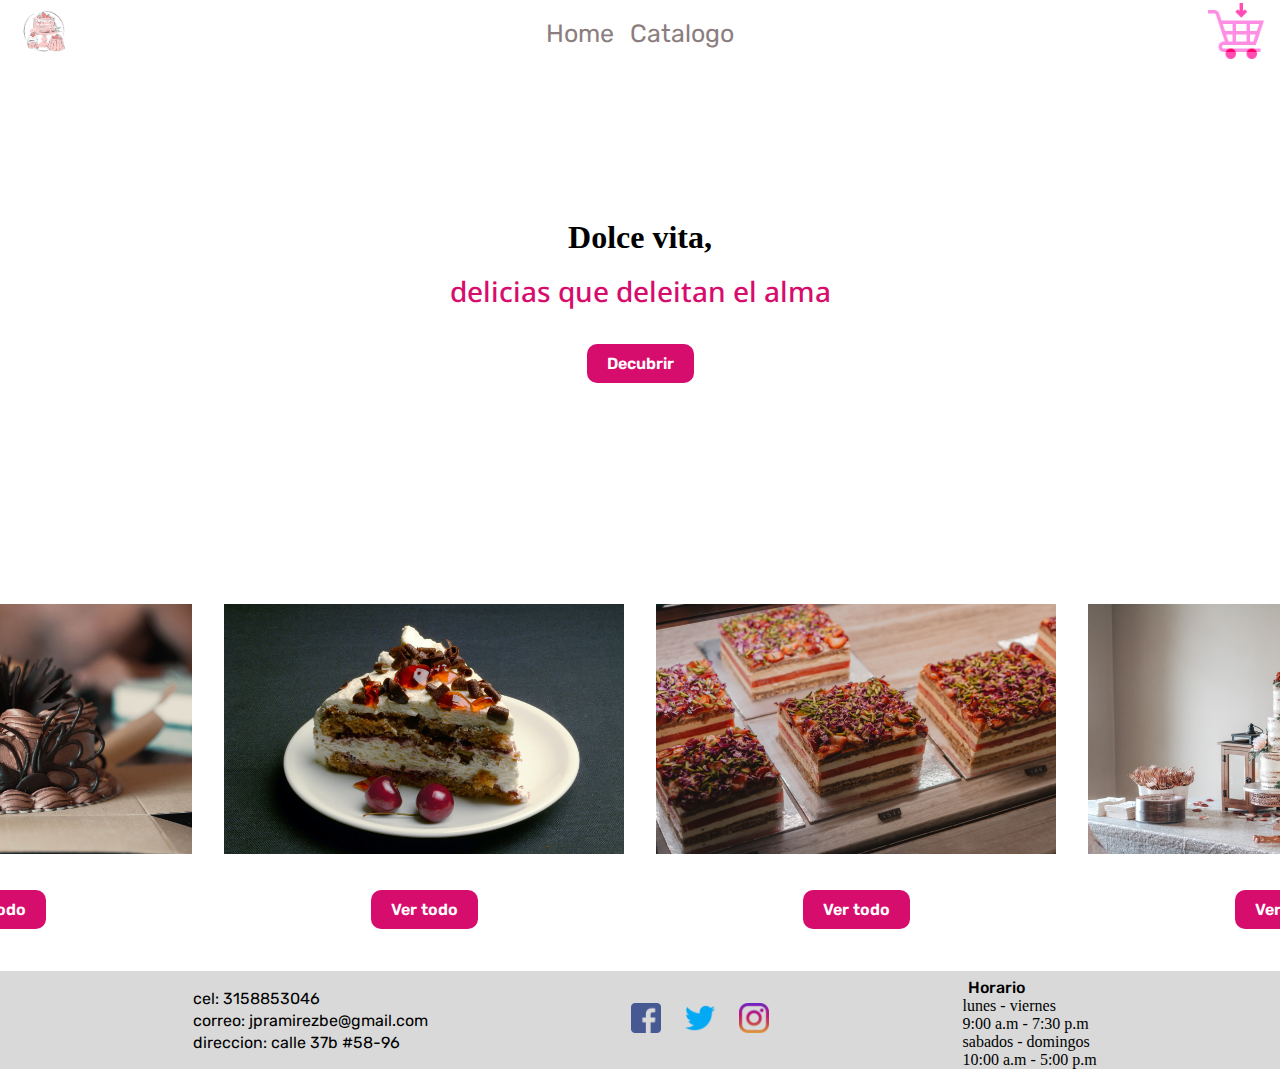
<file: index.html>
<!DOCTYPE html>
<html lang="en">
<head>
    <meta charset="UTF-8">
    <meta name="viewport" content="width=device-width, initial-scale=1.0">
    <title>Home</title>
    <link rel="stylesheet" href="./CSS/style.css">

</head>
<body>
    <div>
        <header>
            <div>
                <a href="#">
                    <img src="./assets/img/16c6d8994d0a93548ca86606d20fffc0.jpg" alt="">
                </a>
            </div>
            <nav>   
                <ul class="navBar">
                    <li><a href="#">home</a></li>
                    <li><a href="./pages/catalogo.html">Catalogo</a></li>
                </ul>
            </nav>
            <div>
                <a href="./pages/catalogo.html">
                    <img src="./assets/img/anadir-a-la-cesta.png" alt="Carrito" class="carrito">
                </a>
            </div>
        </header>

        <main>
            <section class="sectionPrincipalIndex">
                    <h1>Dolce vita,</h1>
                    <h2>delicias que deleitan el alma</h2>
                    <div>
                        <button><a href="./pages/catalogo.html">Decubrir</a></button>
                    </div>
            </section>
            <section class="sectionSecundariaIndex">
                <div class="img-1">            
                    <img src="./assets/img/njegos-k-OSSkMJYU8Wc-unsplash.jpg" alt="Tortas tradicionales"> <!-- imagen -->                
                </div>
                <div class="boton-1">
                    <button><a href="./pages/catalogo.html">Ver todo</a></button>
                </div>
                <div class="img-2">               
                    <img src="./assets/img/henrik-hjortshoj-XtYPjMTNQUA-unsplash.jpg" alt="Tortas refrijeradas"> <!-- imagen -->              
                </div>
                <div class="boton-2">
                    <button><a href="./pages/catalogo.html">Ver todo</a></button>
                </div>
                <div class="img-3">   
                    <img src="./assets/img/bhuwan-bansal-8Kdd-dxy3CA-unsplash.jpg" alt="Postres"> <!-- imagen -->               
                </div>
                <div class="boton-3">
                    <button><a href="./pages/catalogo.html">Ver todo</a></button> 
                </div>
                <div class="img-4">
                    <img src="./assets/img/michael-twiss-jr-OzHWsXP833A-unsplash.jpg" alt="Tortas personalizadas"> <!-- imagen -->
                </div>
                <div class="boton-4">
                    <button><a href="./pages/catalogo.html">Ver todo</a></button>
                </div>
            </section>
        </main> 

        <footer>
            <div>
                <p>cel: 3158853046 </p>
                <p>correo: jpramirezbe@gmail.com</p>
                <p>direccion: calle 37b #58-96</p>
            </div>
            <div>
                <a href="https://es-la.facebook.com/" target="_blank"><img src="./assets/img/facebook.png" alt="facebook"></a>
                <a href="https://twitter.com/" target="_blank"><img src="./assets/img/gorjeo.png" alt="twitter"></a>
                <a href="https://www.instagram.com/" target="_blank"><img src="./assets/img/instagram.png" alt="instagram"></a>
            </div>
            <section class="horario">
                <h3>Horario</h3>
                <dl>
                    <dt>lunes - viernes</dt>
                    <dd>9:00 a.m - 7:30 p.m</dd>

                    <dt>sabados - domingos</dt>
                    <dd>10:00 a.m - 5:00 p.m</dd>
                </dl>
            </section>
        </footer>
    </div>
</body>
</html>
</file>
<file: CSS/style.css>
@import url('https://fonts.googleapis.com/css2?family=Noto+Sans:wght@400;500;700&family=Rubik:wght@300;400;500;600&display=swap');


* {
    margin: 0;
    padding: 0;
    box-sizing: border-box;
}

/**clases de la navbar**/
header {
    background-color: #FFFFFF;
    padding: 3.2px 16px;
    display: flex;
    flex-direction: row;
    justify-content: space-between;
    align-items: center;
    /*grid-area: header;*/
}

header div a img {
    width: 56px; /* Cambia este valor al ancho deseado */
    height: 56px /* Cambia este valor al largo deseado */
}

.navBar{
    list-style: none;
    display: flex;
    flex-direction: row;
    gap: 16px;
    align-items: center;
}

.navBar li a{
    font-family: 'Rubik', sans-serif;
    font-weight: 400;
    font-size: 25px;
    text-transform: capitalize;
    text-decoration: none;
    color: #8C7E7E;
}

.navBar li a:hover{
    color: #D70D6E;
    text-shadow: 2px 2px 10px #D70D6E;
}


/**clases del footer**/
footer {
    background-color: #D9D9D9;
    margin-top: 10px;
    display: flex;
    flex-direction: row;
    justify-content: space-evenly;
    align-items: center;
}

footer div p {
    font-family: 'Rubik', sans-serif;
    font-weight: 400;
    font-size: 16px;
    color: black;
    margin: 3px 10px;
}

footer div a img {
    width: 30px; /* Cambia este valor al ancho deseado */
    height: 30px; /* Cambia este valor al largo deseado */
    margin: 0px 10px;
}

footer section h3 {
    font-family: 'Rubik', sans-serif;
    font-weight: 500;
    font-size: 16px;
    color: black;
    margin: 7px 0px 0px 5px;
}

footer div dl dt {
    font-family: 'Rubik', sans-serif;
    font-weight: 400;
    font-size: 16px;
    color: black;
    margin-left: 10px;
    margin-bottom: 2px;
}

footer div dl dd {
    font-family: 'Rubik', sans-serif;
    font-weight: 400;
    font-size: 11.2px;
    color: black;
    margin-left: 10px;
    margin-bottom: 10px;
}



/*****************  codigo css de index  *****************/
/*clases del index.html*/

/**clases del main Index**/
.sectionPrincipalIndex {
    width: 100%;
    height: 480px   ;
    background-image: url("https://images.unsplash.com/photo-1542826438-bd32f43d626f?ixlib=rb-4.0.3&ixid=M3wxMjA3fDB8MHxwaG90by1wYWdlfHx8fGVufDB8fHx8fA%3D%3D&auto=format&fit=crop&w=1984&q=80");
    background-position: 50% 25%; /** para centrar de la imagen **/
    text-align: center;
    background-repeat: no-repeat; /** no se repita la imagen **/
    background-size: cover; /** me abarque todo el ancho **/
    margin-bottom: .625rem;
    display: flex;
    flex-direction: column;
    align-content: space-evely;
    justify-content: center;
    gap: 1rem;
}

.sectionPrincipalIndex div h1 {
    font-family: 'Noto Sans', sans-serif;
    font-weight: 700;
    font-size: 160px;
    color: #ffffff;
    padding: 4.8px;
}

.sectionPrincipalIndex div h2 {
    font-family: 'Noto Sans', sans-serif;
    font-weight: 500;
    font-size: 96px;
    color: #ffffff;
    padding: 5px;
}
.sectionPrincipalIndex button {
    background-color: #D70D6E;
    font-family: 'Rubik', sans-serif;
    font-weight: 600;
    text-decoration: none;
    color: #FFFFFF;
    border: none;
    border-radius: 10px; 
    padding: 10px 20px;
    font-size: 16px; /* Cambia el tamaño del texto dentro del botón */
    margin: 10.4px 20.8px;
}

.sectionPrincipalIndex button a {
    text-decoration: none;
    color: #FFFFFF;
}

.sectionSecundariaIndex div button {
    background-color: #D70D6E;
    font-family: 'Rubik', sans-serif;
    font-weight: 600;
    text-decoration: none;
    color: #FFFFFF;
    border: none;
    border-radius: .625rem; 
    padding: .625rem 1.25rem;
    font-size: 1rem; /* Cambia el tamaño del texto dentro del botón */
    margin-bottom: 2rem;
}

.sectionSecundariaIndex div button a {
    text-decoration: none;
    color: #FFFFFF;
}

.sectionSecundariaIndex div img {
    width: 25rem; /* Cambia este valor al ancho deseado */
    height: 15.625rem; /* Cambia este valor al largo deseado */
    margin-top: 3rem;
}

.sectionSecundariaIndex {
    display: grid;
    grid-template-areas: 
    "img-1 img-2 img-3 img-4"
    "boton-1 boton-2 boton-3 boton-4"
    ;
    justify-content: center;
    align-content: center;
    align-items: center;
    gap: 2rem;
}

.img-1 {
    grid-area: img-1;
    justify-self: center;
    align-self: center;
}
.img-2 {
    grid-area: img-2;
    justify-self: center;
    align-self: center;  
}

.img-3 {
    grid-area: img-3;
    justify-self: center;
    align-self: center;  
}

.img-4 {
    grid-area: img-4;
    justify-self: center;
    align-self: center;  
}

.boton-1 {
    grid-area: boton-1;
    justify-self: center;
    align-self: center;
}

.boton-2 {
    grid-area: boton-2;
    justify-self: center;
    align-self: center;
}

.boton-3 {
    grid-area: boton-3;   
    justify-self: center;
    align-self: centar;
}
.boton-4 {
    grid-area: boton-4;   
    justify-self: center;
    align-self: center;
}




/*****************  codigo css de catalogo  *****************/
/**clases del main Catalogo**/


main h2 {
    font-family: 'Noto Sans', sans-serif;
    font-weight: 500;
    font-size: 28px;
    color: #D70D6E;
    margin:  0rem .5rem 0.5rem .5rem ;
}

.productosCatalogo div img {
    width: 450px; /* Cambia este valor al ancho deseado */
    height: 300px; /* Cambia este valor al largo deseado */
    margin-left: 10px;
}

.productosCatalogo div button {
    background-color: #D70D6E;
    font-family: 'Rubik', sans-serif;
    font-weight: 600;
    border: none;
    border-radius: 10px; 
    padding: 10px 20px;
    font-size: 16px; /* Cambia el tamaño del texto dentro del botón */
    margin-left: 5px;
    margin-bottom: 12px;
}

.productosCatalogo div button a {
    text-decoration: none;
    color: #FFFFFF;
}

.productosCatalogo {
    padding: 1rem 3rem 2.5rem 3rem;
    display: flex;
    flex-direction: row;
    justify-content:center;
    gap: .625rem
}
</file>
